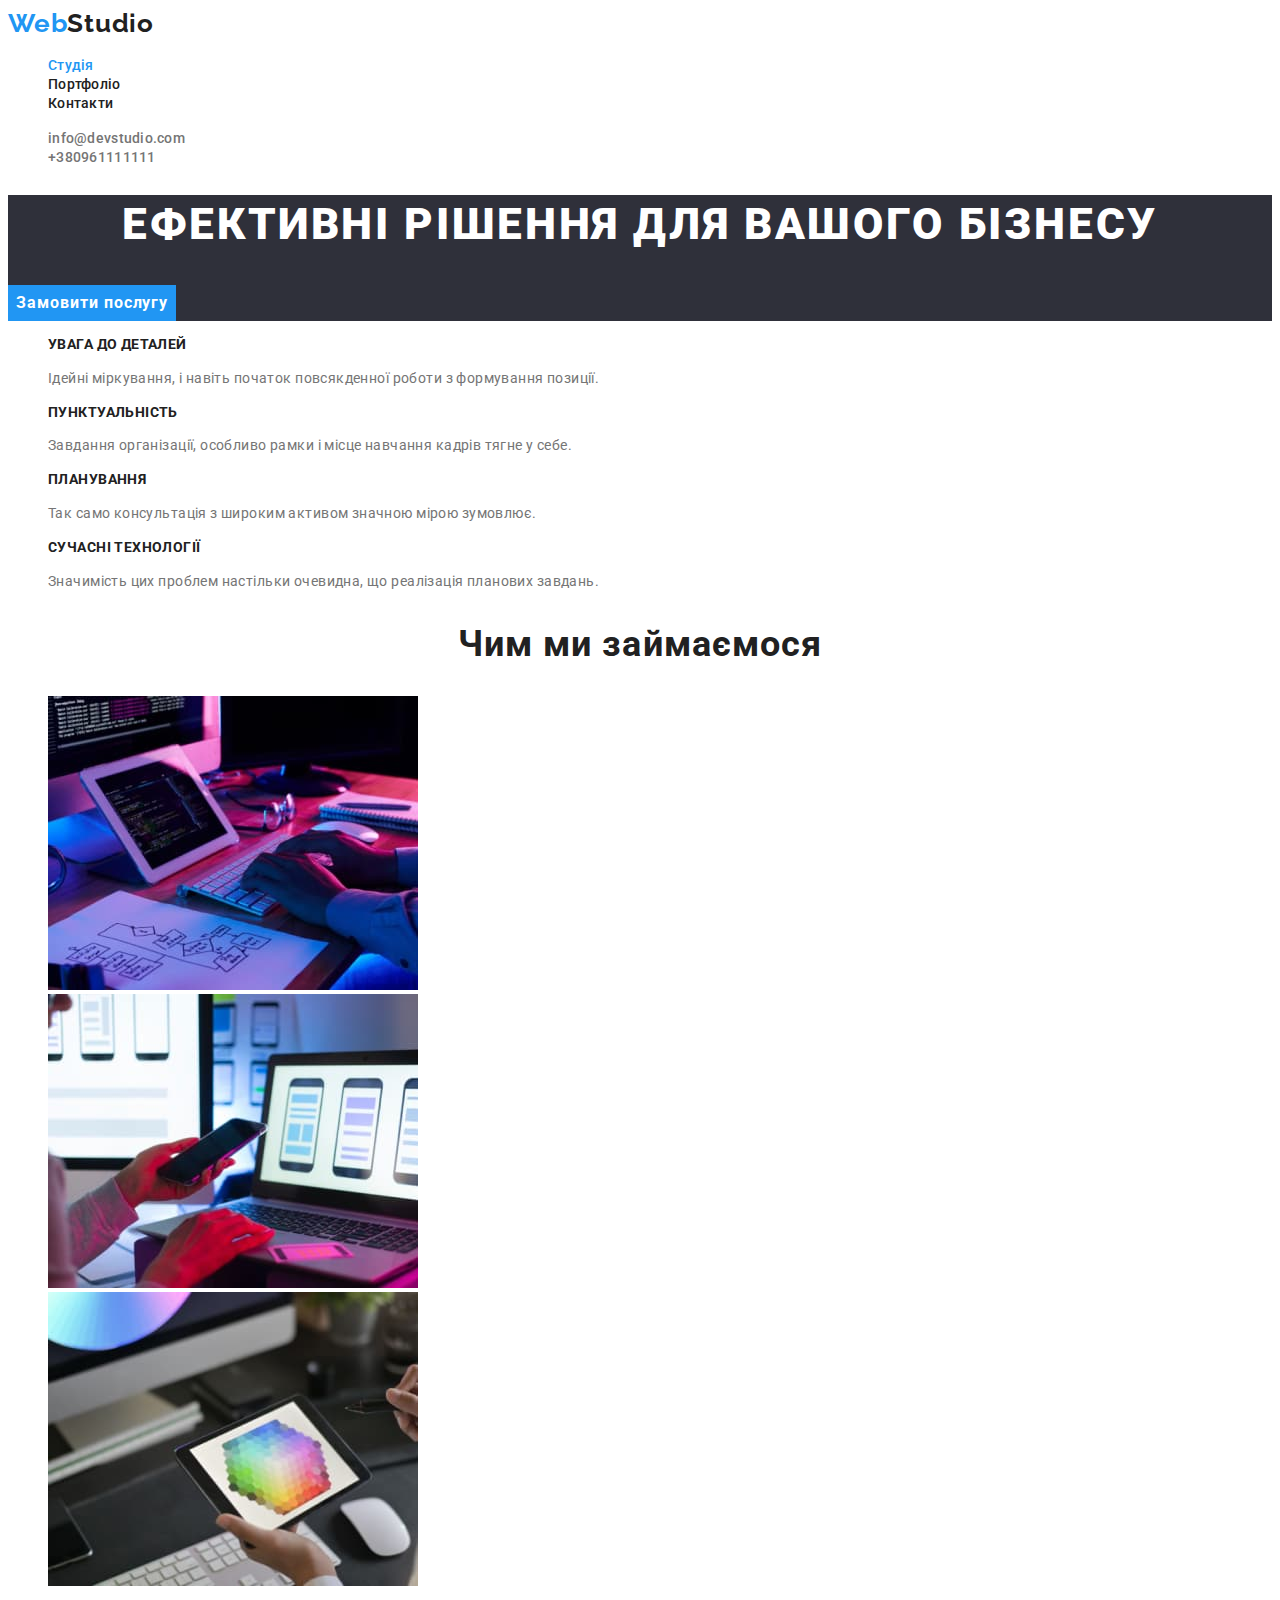
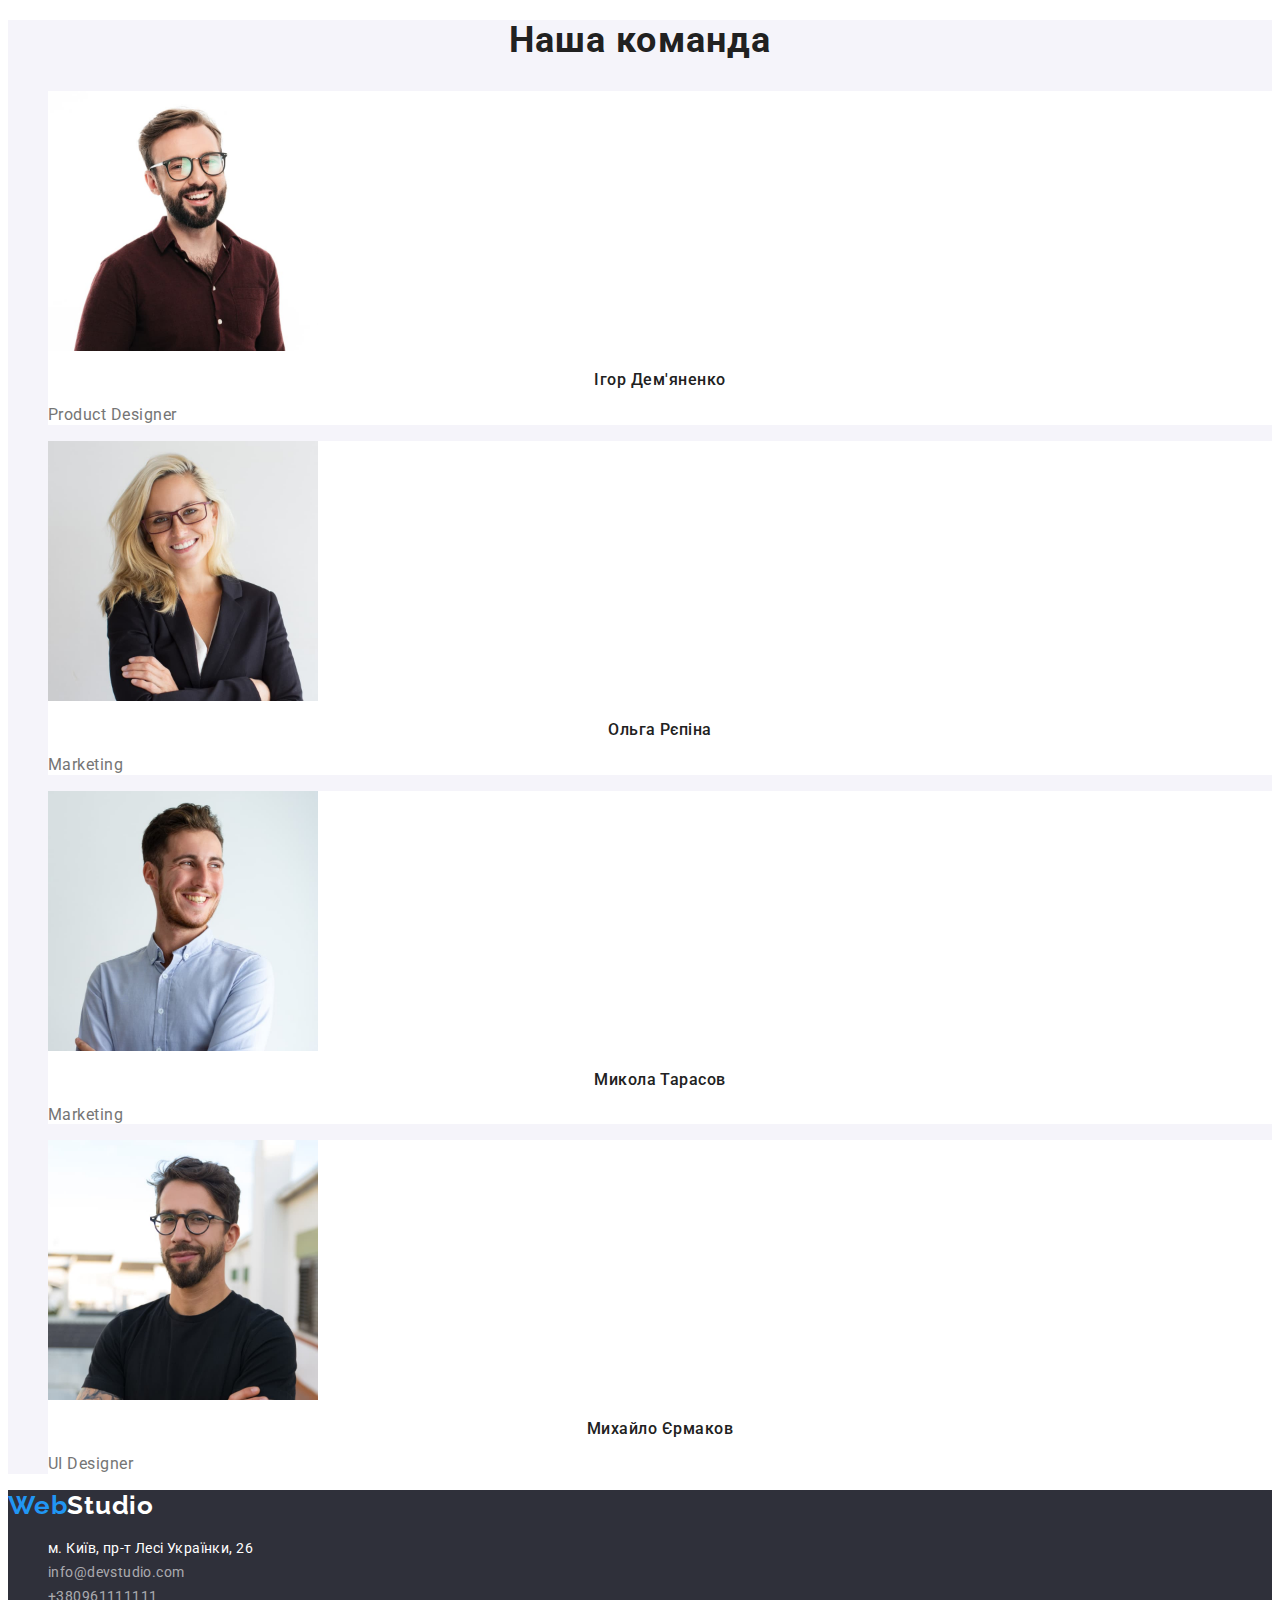
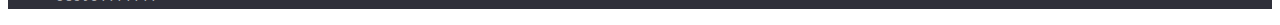
<file: index.html>
<!DOCTYPE html>
<html lang="uk">

<head>
    <meta charset="UTF-8" />
    <meta http-equiv="X-UA-Compatible" content="IE=edge" />
    <meta name="viewport" content="width=device-width, initial-scale=1.0" />
    <title>WebStudio</title>
    <link rel="preconnect" href="https://fonts.googleapis.com" />
    <link rel="preconnect" href="https://fonts.gstatic.com" crossorigin />
    <link
        href="https://fonts.googleapis.com/css2?family=Raleway:wght@700&family=Roboto:wght@400;500;700;900&display=swap"
        rel="stylesheet" />
    <link rel="stylesheet" href="./css/styles.css" />
</head>

<body>
    <header>
        <nav>
            <a href="./index.html" class="logo">Web<span class="nav-studio">Studio</span></a>
            <ul class="site-nav">
                <li><a href="#" class="nav-link current">Студія</a></li>
                <li><a href="./portfoilo.html" class="nav-link">Портфоліо</a></li>
                <li><a href="#" class="nav-link">Контакти</a></li>
            </ul>
        </nav>
        <ul class="contact">
            <li>
                <a href="mailto:info@devstudio.com" class="contact-link">info@devstudio.com</a>
            </li>
            <li><a href="tel:+380961111111" class="contact-link">+380961111111</a></li>
        </ul>
    </header>
    <main>
        <section class="hero">
            <h1 class="hero-title">Ефективні рішення для вашого бізнесу</h1>
            <button type="button">Замовити послугу</button>
        </section>
        <section class="specifics">
            <h2 class="visually-hidden">Наші особливості</h2>
            <ul>
                <li>
                    <h3 class="specifics-title">УВАГА ДО ДЕТАЛЕЙ</h3>
                    <p class="specifics-text">
                        Ідейні міркування, і навіть початок повсякденної роботи з
                        формування позиції.
                    </p>
                </li>
                <li>
                    <h3 class="specifics-title">ПУНКТУАЛЬНІСТЬ</h3>
                    <p class="specifics-text">
                        Завдання організації, особливо рамки і місце навчання кадрів тягне
                        у себе.
                    </p>
                </li>
                <li>
                    <h3 class="specifics-title">ПЛАНУВАННЯ</h3>
                    <p class="specifics-text">
                        Так само консультація з широким активом значною мірою зумовлює.
                    </p>
                </li>
                <li>
                    <h3 class="specifics-title">СУЧАСНІ ТЕХНОЛОГІЇ</h3>
                    <p class="specifics-text">
                        Значимість цих проблем настільки очевидна, що реалізація планових
                        завдань.
                    </p>
                </li>
            </ul>
        </section>
        <section class="works">
            <h2 class="works-title">Чим ми займаємося</h2>
            <ul>
                <li>
                    <img src="./images/photo1.jpg" alt="фото1" width="370" />
                </li>
                <li>
                    <img src="./images/photo2.jpg" alt="фото2" width="370" />
                </li>
                <li>
                    <img src="./images/photo3.jpg" alt="фото3" width="370" />
                </li>
            </ul>
        </section>
        <section class="team">
            <h2 class="team-title">Наша команда</h2>
            <ul>
                <li class="person">
                    <img src="./images/photo4.jpg" alt="Ігор Дем'яненко" width="270" />
                    <h3 class="name">Ігор Дем'яненко</h3>
                    <p class="job-title">Product Designer</p>
                </li>
                <li class="person">
                    <img src="./images/photo5.jpg" alt="Ольга Рєпіна" width="270" />
                    <h3 class="name">Ольга Рєпіна</h3>
                    <p class="job-title">Marketing</p>
                </li>
                <li class="person">
                    <img src="./images/photo6.jpg" alt="Микола Тарасов" width="270" />
                    <h3 class="name">Микола Тарасов</h3>
                    <p class="job-title">Marketing</p>
                </li>
                <li class="person">
                    <img src="./images/photo7.jpg" alt="Михайло Єрмаков" width="270" />
                    <h3 class="name">Михайло Єрмаков</h3>
                    <p class="job-title">UI Designer</p>
                </li>
            </ul>
        </section>
    </main>
    <footer>
        <a href="./index.html" class="logo">Web<span class="studio">Studio</span></a>
        <address>
            <ul class="contact-footer">
                <li>
                    <a href="https://goo.gl/maps/M1VnJSCTpYbRh59X8" class="map" target="_blank"
                        rel="noopener nofollow noreferrer">м. Київ, пр-т Лесі Українки, 26</a>
                </li>
                <li>
                    <a href="mailto:info@devstudio.com" class="mail">info@devstudio.com</a>
                </li>
                <li><a href="tel:+380961111111" class="tel">+380961111111</a></li>
            </ul>
        </address>
    </footer>
</body>

</html>
</file>
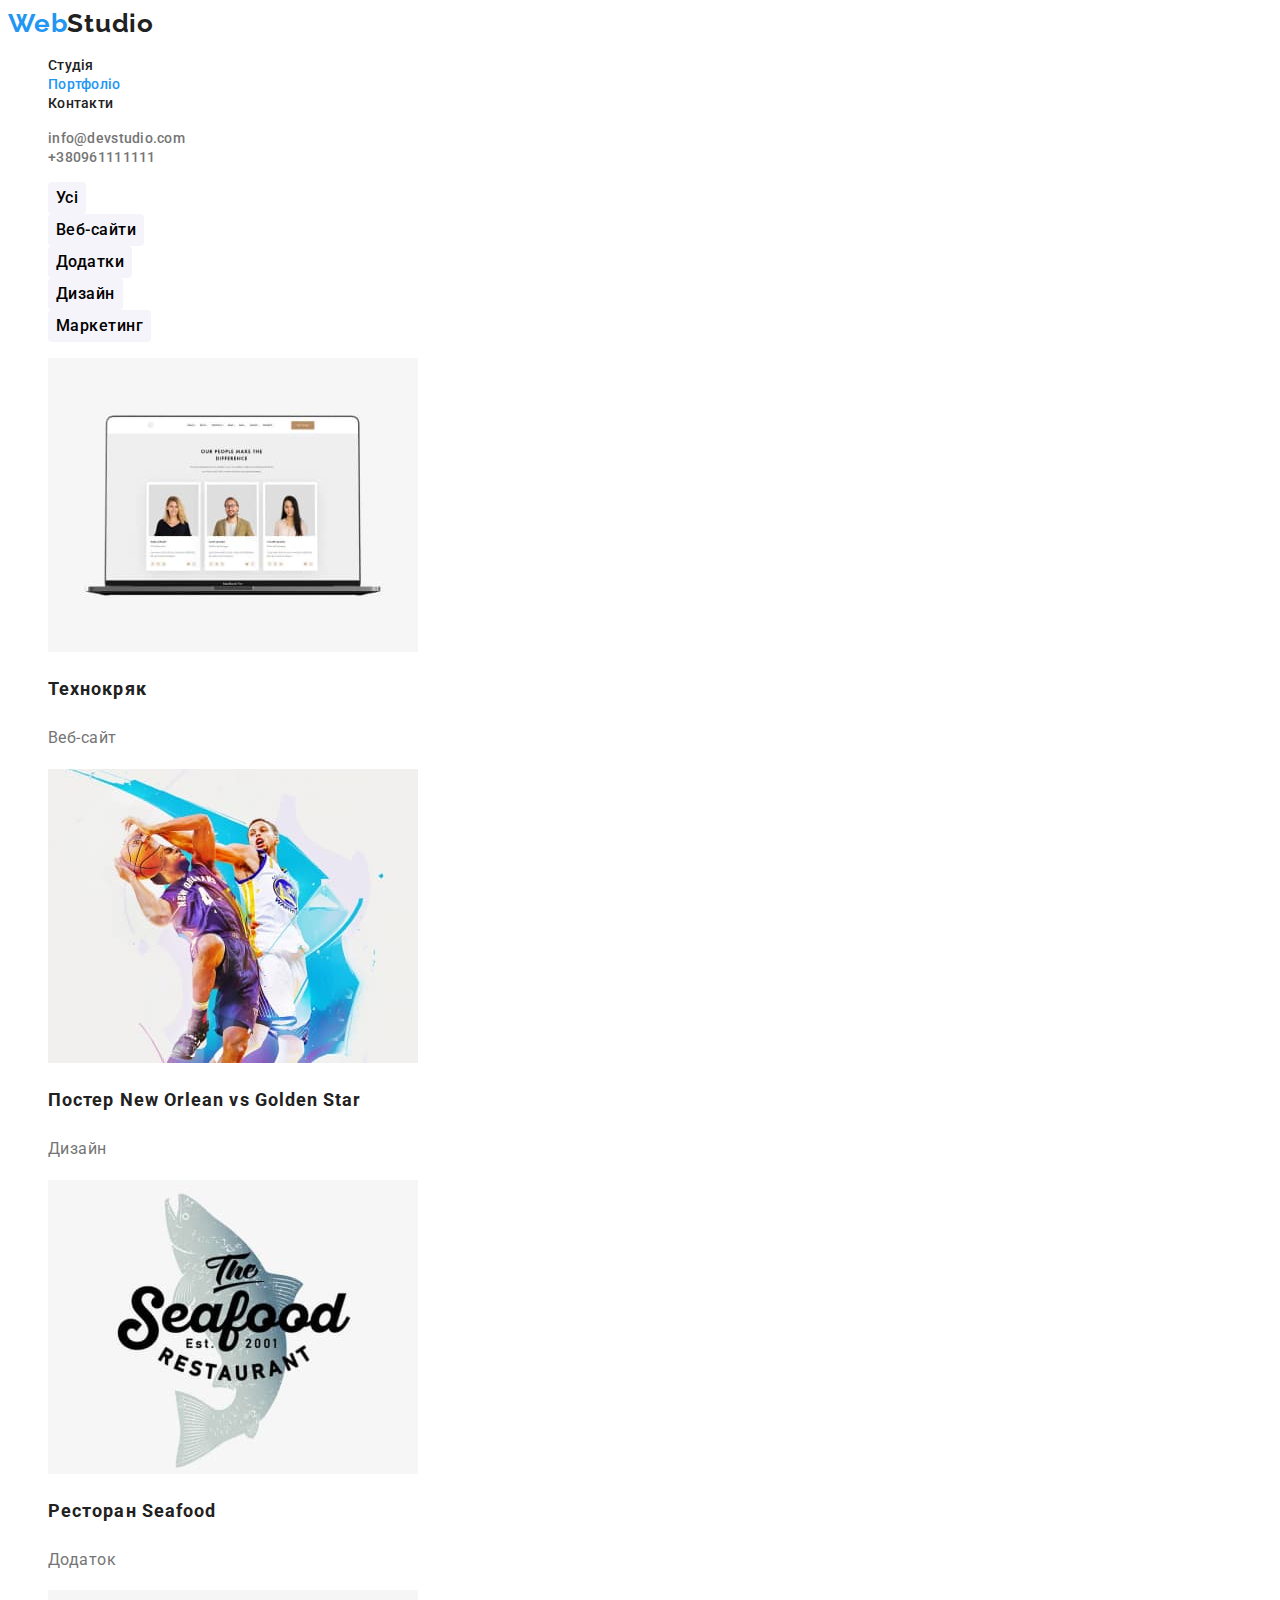
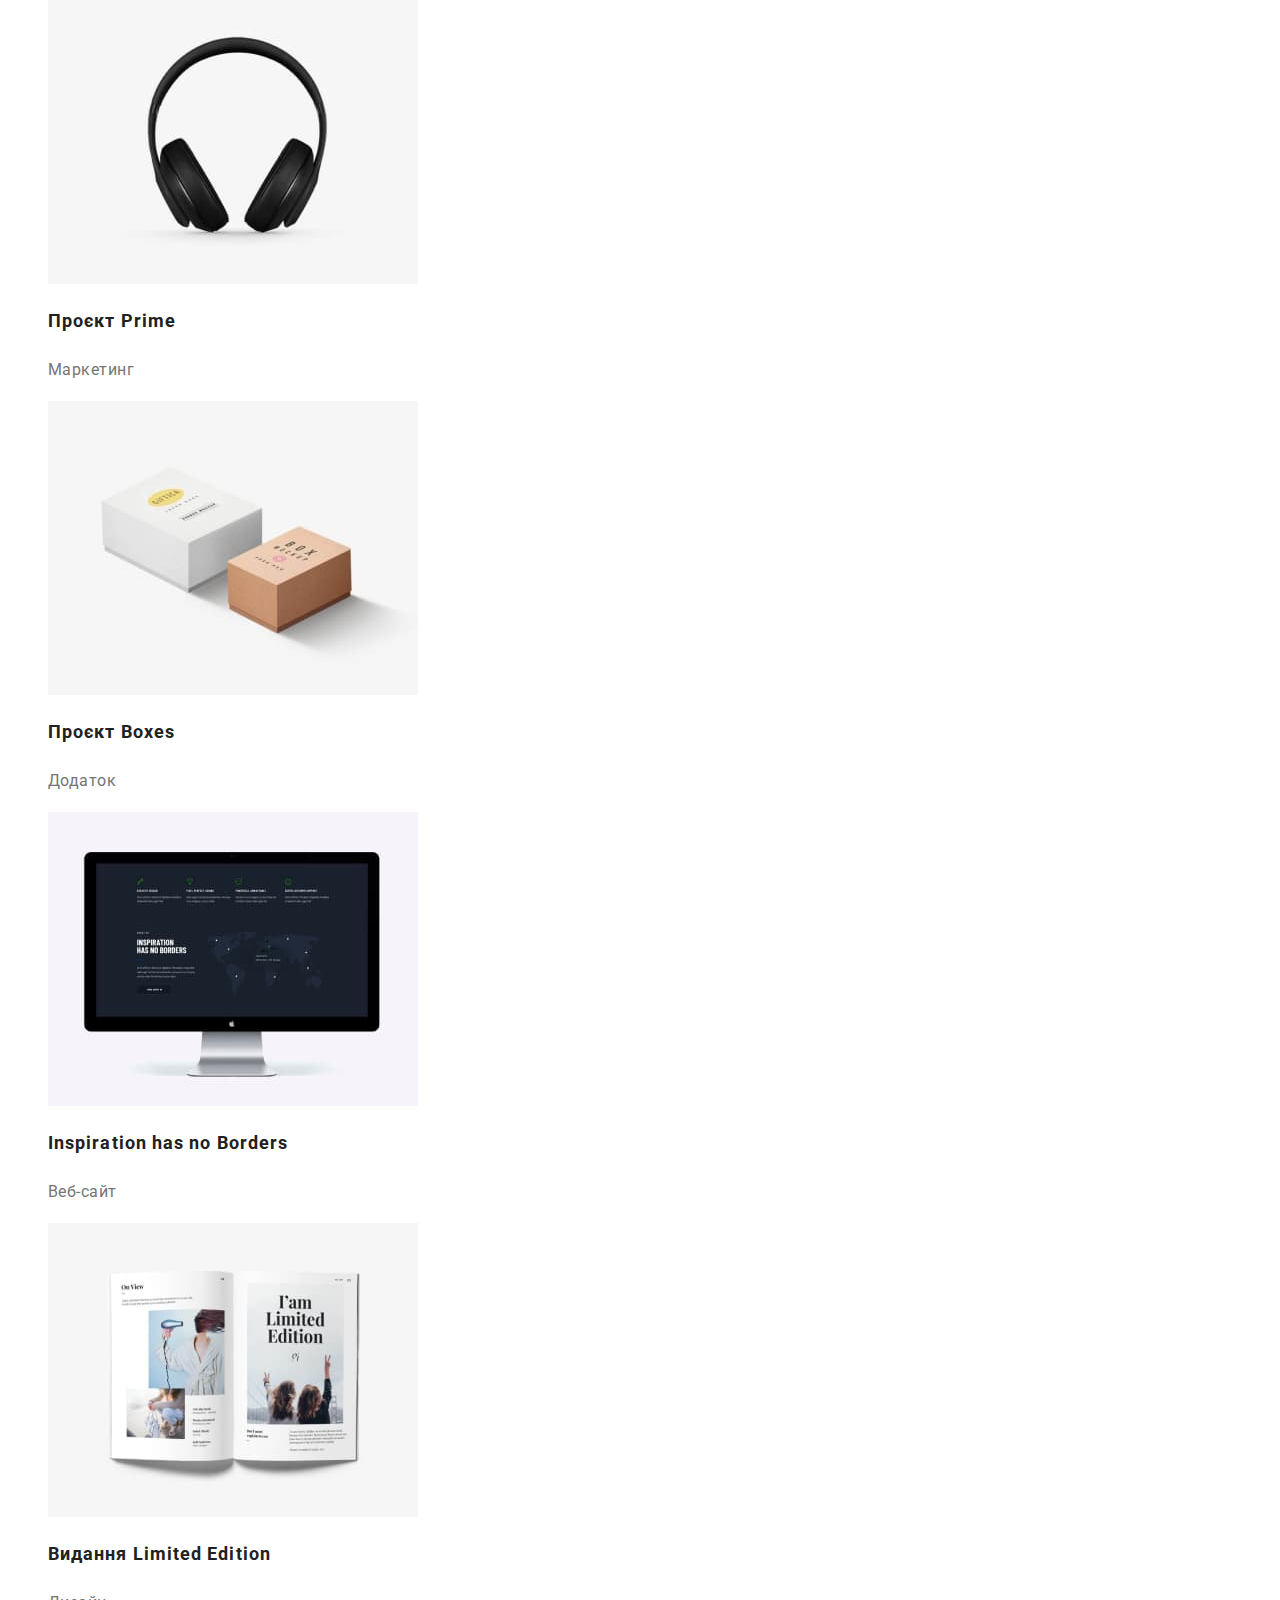
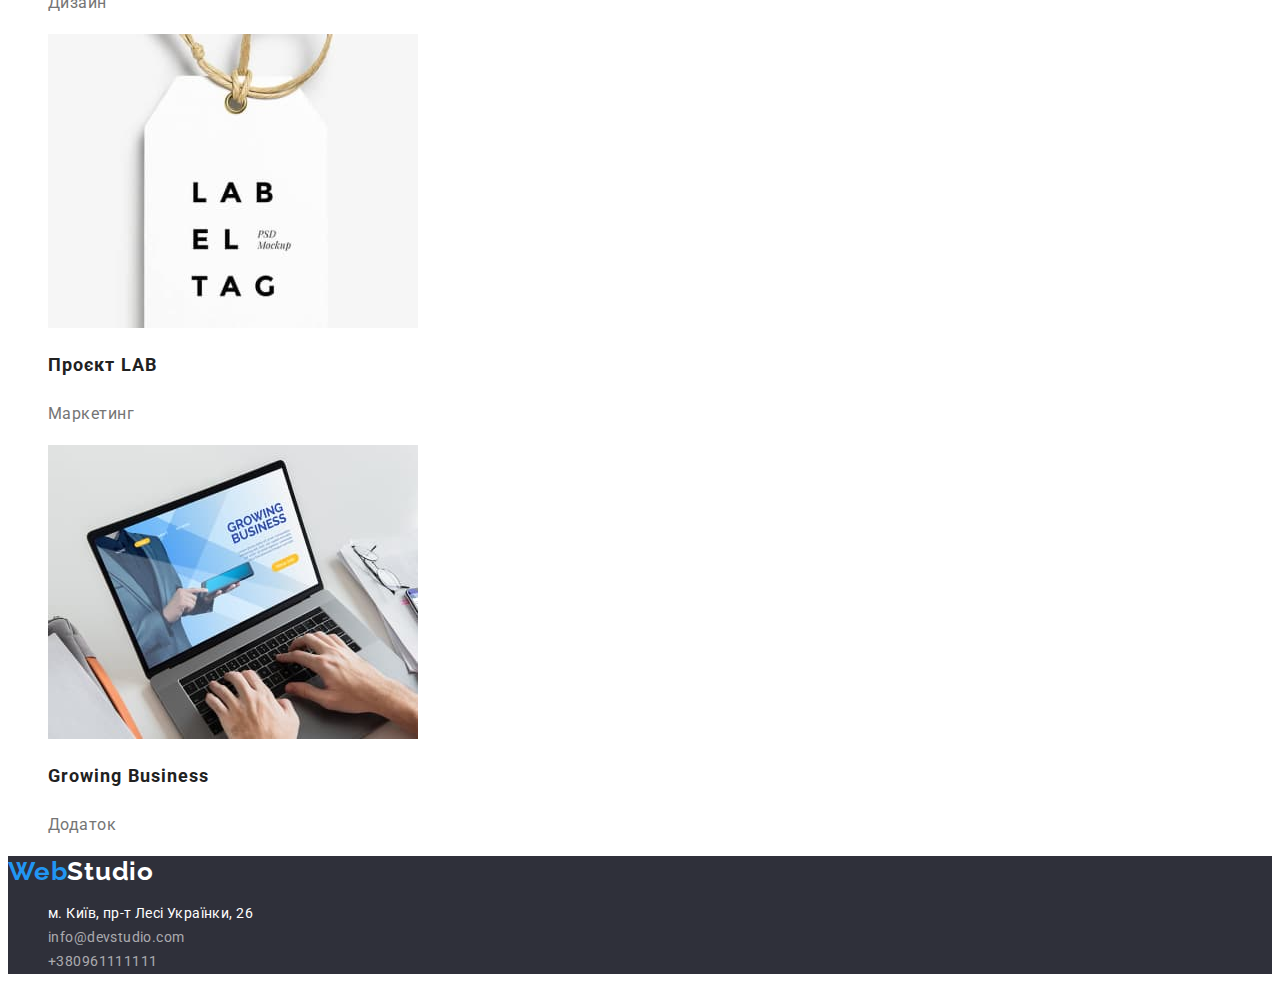
<file: portfoilo.html>
<!DOCTYPE html>
<html lang="uk">

<head>
    <meta charset="UTF-8" />
    <meta http-equiv="X-UA-Compatible" content="IE=edge" />
    <meta name="viewport" content="width=device-width, initial-scale=1.0" />
    <title>portfoilo</title>
    <link rel="preconnect" href="https://fonts.googleapis.com" />
    <link rel="preconnect" href="https://fonts.gstatic.com" crossorigin />
    <link
        href="https://fonts.googleapis.com/css2?family=Raleway:wght@700&family=Roboto:wght@400;500;700;900&display=swap"
        rel="stylesheet" />
    <link rel="stylesheet" href="./css/styles.css" />
</head>

<body>
    <header>
        <nav>
            <a href="./index.html" class="logo">Web<span class="nav-studio">Studio</span></a>
            <ul class="site-nav">
                <li><a href="./index.html" class="nav-link">Студія</a></li>
                <li><a href="./portfoilo.html" class="nav-link current" >Портфоліо</a></li>
                <li><a href="#" class="nav-link">Контакти</a></li>
            </ul>
        </nav>
        <ul class="contact">
            <li>
                <a href="mailto:info@devstudio.com" class="contact-link">info@devstudio.com</a>
            </li>
            <li>
                <a href="tel:+380961111111" class="contact-link">+380961111111</a>
            </li>
        </ul>
    </header>
    <main>
        <section class="filters">
            <h1 class="visually-hidden">Портфоліо</h1>
            <ul>
                <li>
                    <button type="button" class="btn">Усі</button>
                </li>
                <li>
                    <button type="button" class="btn">Веб-сайти</button>
                </li>
                <li>
                    <button type="button" class="btn">Додатки</button>
                </li>
                <li>
                    <button type="button" class="btn">Дизайн</button>
                </li>
                <li>
                    <button type="button" class="btn">Маркетинг</button>
                </li>
            </ul>
            <ul class="examples">
                <li>
                    <a href="#"><img src="./images/img-2-10.jpg" alt="вебсайт" width="370" />
                        <h2 class="examples-title">Технокряк</h2>
                        <p class="example-text">Веб-сайт</p>
                    </a>
                </li>
                <li>
                    <a href="#"><img src="./images/img-2-2.jpg" alt="дизайн" width="370" />
                        <h2 class="examples-title">Постер New Orlean vs Golden Star</h2>
                        <p class="example-text">Дизайн</p>
                    </a>
                </li>
                <li>
                    <a href="#"><img src="./images/img-2-3.jpg" alt="додаток" width="370" />
                        <h2 class="examples-title">Ресторан Seafood</h2>
                        <p class="example-text">Додаток</p>
                    </a>
                </li>
                <li>
                    <a href="#"><img src="./images/img-2-4.jpg" alt="маркетинг" width="370" />
                        <h2 class="examples-title">Проєкт Prime</h2>
                        <p class="example-text">Маркетинг</p>
                    </a>
                </li>
                <li>
                    <a href="#"><img src="./images/img-2-5.jpg" alt="додаток" width="370" />
                        <h2 class="examples-title">Проєкт Boxes</h2>
                        <p class="example-text">Додаток</p>
                    </a>
                </li>
                <li>
                    <a href="#"><img src="./images/img-2-6.jpg" alt="веб-сайт" width="370" />
                        <h2 class="examples-title">Inspiration has no Borders</h2>
                        <p class="example-text">Веб-сайт</p>
                    </a>
                </li>
                <li>
                    <a href="#"><img src="./images/img-2-7.jpg" alt="дизайн" width="370" />
                        <h2 class="examples-title">Видання Limited Edition</h2>
                        <p class="example-text">Дизайн</p>
                    </a>
                </li>
                <li>
                    <a href="#"><img src="./images/img-2-8.jpg" alt="маркетинг" width="370" />
                        <h2 class="examples-title">Проєкт LAB</h2>
                        <p class="example-text">Маркетинг</p>
                    </a>
                </li>
                <li>
                    <a href="#"><img src="./images/img-2-9.jpg" alt="додаток" width="370" />
                        <h2 class="examples-title">Growing Business</h2>
                        <p class="example-text">Додаток</p>
                    </a>
                </li>
            </ul>
        </section>
    </main>
    <footer>
        <a href="./index.html" class="logo">Web<span class="studio">Studio</span></a>
        <address>
            <ul class="contact-footer">
                <li>
                    <a href="https://goo.gl/maps/M1VnJSCTpYbRh59X8" class="map" target="_blank"
                        rel="noopener nofollow noreferrer">м. Київ, пр-т Лесі Українки, 26</a>
                </li>
                <li>
                    <a href="mailto:info@devstudio.com" class="mail">info@devstudio.com</a>
                </li>
                <li><a href="tel:+380961111111" class="tel">+380961111111</a></li>
            </ul>
        </address>
    </footer>
</body>

</html>
</file>
<file: css/styles.css>
/* С‚РµРєСЃС‚ РєРѕР»С–СЂ #757575
#212121 РѕСЃРЅРѕРІРЅРёР№ РєРѕР»С–СЂ
#000000 Р»РѕРіРѕ 
РєРѕР»С–СЂ РІРёРґС–Р»РµРЅРЅСЏ #2196F3
#FFFFFF Р±С–Р»РёР№
С„РѕРЅ РѕСЃРЅРѕРІРЅРёР№ #F5F5F5
С„РѕРЅ РґРѕРґР°С‚РєРѕРІРёР№ #F5F4FA;
С„РѕРЅ #2F303A;
С„РѕРЅ С…РѕРІРµСЂ РєРЅРѕРїРєР° #188ce8
С†РІРµС‚ С‚РµРєСЃС‚Р° С„СѓС‚РµСЂ rgba(255, 255, 255, 0.6);
 */

:root {
    --primary-text-color: #757575;
    --title-text-color: #212121;
    --second-text-color: #ffffff;
    --acceny-color: #2196f3;
    --text-color: #f5f5f5;
    --footer-bg-color: #2f303a;
    --second-bg-color: #f5f4fa;
    --header-bg-color: #ffffff;
    --button-hover-color: #188ce8;
    --footer-address-rgba: rgba(255, 255, 255, 0.6);
}

body {
    font-family: "Roboto", sans-serif;
    background-color: var(--header-bg-color);
    color: var(--title-text-color);
}

li {
    list-style-type: none;
}

a {
    text-decoration: none;
}

/* background */
header {
    background-color: var(--header-bg-color);
}

section.hero {
    background-color: var(--footer-bg-color);
}

section.specifics {
    background-color: var(--header-bg-color);
}

section.works {
    background-color: var(--header-bg-color);
}

section.team {
    background-color: var(--second-bg-color);
}

footer {
    background-color: var(--footer-bg-color);
}

/* link */
.nav-link {
    font-weight: 500;
    font-size: 14px;
    line-height: 16px;
    letter-spacing: 0.02em;
    color: var(--title-text-color);
}

.contact-link {
    font-weight: 500;
    font-size: 14px;
    line-height: 16px;
    letter-spacing: 0.02em;
    color: var(--primary-text-color);
}

.nav-link:hover,
.nav-link:focus {
    color: var(--acceny-color);
}

.contact-link:hover,
.contact-link:focus {
    color: var(--acceny-color);
}

/* РґРѕРµР±РµС‚СЃСЏ */
.contact-footer a {
    color: var(--footer-address-rgba);
    font-size: 14px;
    line-height: 1.71;
    letter-spacing: 0.03em;
}

.contact-footer a:hover,
.contact-footer a:focus {
    color: var(--acceny-color);
}

/* color text */

.hero-title {
    color: var(--second-text-color);
    font-weight: 900;
    font-size: 44px;
    line-height: 1.36;
    text-align: center;
    letter-spacing: 0.06em;
    text-transform: uppercase;
}

.hero button {
    color: var(--second-text-color);
    background-color: var(--acceny-color);
    font-family: inherit;
    font-weight: 700;
    font-size: 16px;
    line-height: 1.87;
    text-align: center;
    letter-spacing: 0.06em;
    border-color: transparent;
}

button:hover,
button:focus {
    background-color: var(--button-hover-color);
}

.visually-hidden {
    position: absolute;
    width: 1px;
    height: 1px;
    margin: -1px;
    border: 0;
    padding: 0;
    white-space: nowrap;
    clip-path: inset(100%);
    clip: rect(0 0 0 0);
    overflow: hidden;
}

.specifics-title {
    color: var(--title-text-color);
    font-weight: 700;
    font-size: 14px;
    line-height: 1.14;
    letter-spacing: 0.03em;
    text-transform: uppercase;
}

.specifics-text {
    color: var(--primary-text-color);
    font-size: 14px;
    line-height: 1.71;
    letter-spacing: 0.03em;
}

.works-title {
    color: var(--title-text-color);
    font-weight: 700;
    font-size: 36px;
    line-height: 1.16;
    text-align: center;
    letter-spacing: 0.03em;
}

.person {
    background-color: var(--second-text-color);
}

.team-title {
    color: var(--title-text-color);
    font-weight: 700;
    font-size: 36px;
    line-height: 1.16;
    text-align: center;
    letter-spacing: 0.03em;
}

.name {
    color: var(--title-text-color);
    font-weight: 500;
    font-size: 16px;
    line-height: 1.18;
    text-align: center;
    letter-spacing: 0.03em;
}

.job-title {
    color: var(--primary-text-color);
    font-size: 16px;
    line-height: 1.18;
    letter-spacing: 0.03em;
}

.examples-title {
    color: var(--title-text-color);
    font-weight: 700;
    font-size: 18px;
    line-height: 2;
    letter-spacing: 0.06em;
}

.example-text {
    color: var(--primary-text-color);

    font-size: 16px;
    line-height: 1.87;
    letter-spacing: 0.03em;
}

/* С€СЂРёС„С‚ */

address {
    font-style: normal;
}

.logo {
    color: var(--acceny-color);
    font-family: Raleway, sans-serif;
    font-weight: 700;
    font-size: 26px;
    line-height: 1.19;
    letter-spacing: 0.03em;
}

.studio {
    color: var(--second-text-color);
}

.nav-studio {
    color: var(--title-text-color);
}

a.map {
    color: var(--second-text-color);
}

/* СЃС‚СЂР°РЅРёС†Р° РїРѕСЂС‚С„РѕР»РёРѕ */

.btn {
    background-color: var(--second-bg-color);
    font-size: 16px;
    font-family: inherit;
    font-weight: 500;
    letter-spacing: 00.03em;
    line-height: 1.62px;
    cursor: pointer;
    border-color: transparent;
    border-radius: 4px;
}

.filters .btn:hover,
.filters .btn:focus {
    background-color: var(--acceny-color);
    color: var(--second-text-color);
    cursor: pointer;
}

/* СѓРґР°Р»РёР» С„РѕРЅС‚ С„РµРјРёР»Рё */
.examples-title {
    color: var(--title-text-color);
    font-weight: 700;
    font-size: 18px;
    line-height: 2;
    letter-spacing: 0.06em;
}

/* СѓРґР°Р»РёР»Р» С„РѕРЅС‚ С„РµРјРёР»Рё*/
.example-text {
    color: var(--primary-text-color);

    font-size: 16px;
    line-height: 1.87;
    letter-spacing: 0.03em;
}

/* С€СЂРёС„С‚ */

/* СѓР±СЂР°Р» РєСѓСЂСЃРёРІ */
address {
    font-style: normal;
}

.logo {
    color: var(--acceny-color);
    font-family: Raleway, sans-serif;
    font-weight: 700;
    font-size: 26px;
    line-height: 1.19;
}

.studio {
    color: var(--second-text-color);
}

.nav-studio {
    color: var(--title-text-color);
}

/* СѓРґР°Р»РёР» С„РѕРЅС‚ С„РµРјРёР»Рё */
a.map {
    color: var(--second-text-color);
}

/* СЃС‚СЂР°РЅРёС†Р° РїРѕСЂС‚С„РѕР»РёРѕ */

.filters button {
    background-color: var(--second-bg-color);

    font-size: 16px;
    font-family: inherit;
    font-weight: 500;
    line-height: 26px;
}

.filters button:hover,
.filters button:focus {
    background-color: var(--acceny-color);
    color: var(--second-text-color);
    cursor: pointer;
}
.nav-link.current {
    color: var(--acceny-color);
}
</file>
